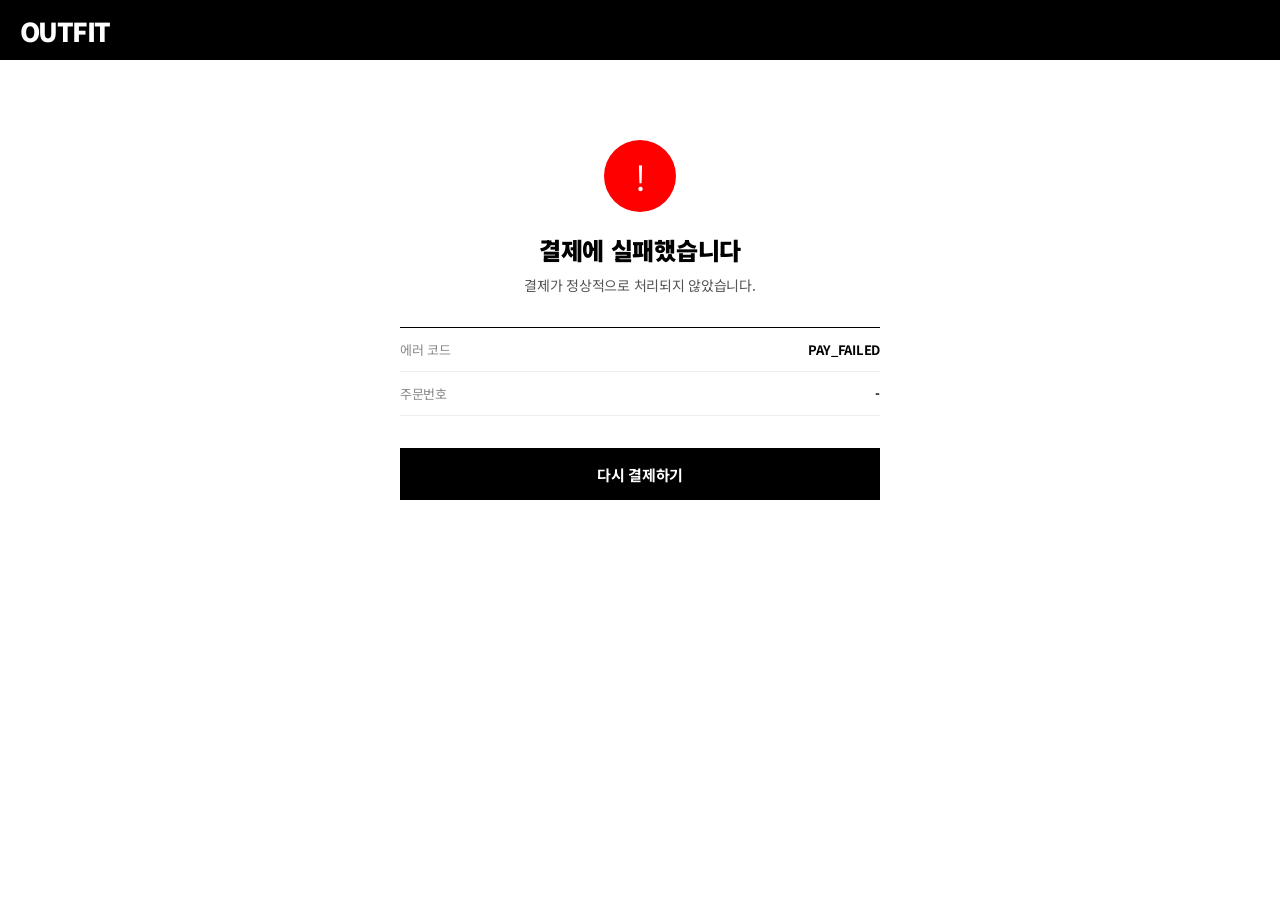
<file: fail.html>
<!DOCTYPE html>
<html lang="ko">
<head>
  <meta charset="UTF-8">
  <meta name="viewport" content="width=device-width, initial-scale=1.0">
  <title>결제 실패 | OUTFIT</title>
  <link rel="preconnect" href="https://fonts.googleapis.com">
  <link rel="preconnect" href="https://fonts.gstatic.com" crossorigin>
  <link href="https://fonts.googleapis.com/css2?family=Noto+Sans+KR:wght@400;700;900&display=swap" rel="stylesheet">
  <link rel="stylesheet" href="css/style.css">
</head>
<body>
  <header class="header">
    <div class="inner header__row">
      <h1><a href="index.html" class="logo">OUTFIT</a></h1>
    </div>
  </header>

  <main class="result">
    <div class="result__icon is-fail">!</div>
    <h1>결제에 실패했습니다</h1>
    <p class="r-message">결제가 정상적으로 처리되지 않았습니다.</p>
    <dl>
      <div><dt>에러 코드</dt><dd class="r-code">-</dd></div>
      <div><dt>주문번호</dt><dd class="r-order">-</dd></div>
    </dl>
    <a href="checkout.html" class="btn btn--black">다시 결제하기</a>
  </main>

  <script>
    (function () {
      const params = new URLSearchParams(location.search);
      let pending = null;
      try {
        pending = JSON.parse(sessionStorage.getItem('outfit_pending'));
      } catch (e) {}
      const orderId = params.get('orderId') || (pending && pending.orderId) || '';
      const code = params.get('code') || 'PAY_FAILED';
      const message = params.get('message') || '결제가 정상적으로 처리되지 않았습니다.';

      document.querySelector('.r-message').textContent = message;
      document.querySelector('.r-code').textContent = code;
      document.querySelector('.r-order').textContent = orderId || '-';

      // 실패 사유를 주문에 기록 (결제 대기 중인 주문만 바뀜)
      if (/^[\w-]{6,64}$/.test(orderId)) {
        fetch('/api/orders/' + orderId + '/fail', {
          method: 'POST',
          headers: { 'Content-Type': 'application/json' },
          body: JSON.stringify({ code, message })
        }).catch(() => {});
      }
      try {
        sessionStorage.removeItem('outfit_pending');
      } catch (e) {}
    })();
  </script>
</body>
</html>
</file>
<file: css/style.css>
/* ===== Base ===== */
:root {
  --black: #000;
  --white: #fff;
  --gray-50: #f7f7f7;
  --gray-100: #eee;
  --gray-300: #ccc;
  --gray-500: #888;
  --gray-700: #555;
  --red: #ff0000;
  --blue: #0078ff;
  --max: 1280px;
}

* { box-sizing: border-box; margin: 0; padding: 0; }
html { -webkit-text-size-adjust: 100%; }
body {
  font-family: "Noto Sans KR", -apple-system, BlinkMacSystemFont, "Malgun Gothic", sans-serif;
  font-size: 14px;
  color: var(--black);
  background: var(--white);
  letter-spacing: -0.02em;
}
a { color: inherit; text-decoration: none; }
button { font: inherit; color: inherit; background: none; border: 0; cursor: pointer; }
ul { list-style: none; }
img { display: block; max-width: 100%; }
.inner { max-width: var(--max); margin: 0 auto; padding: 0 20px; }
[hidden] { display: none !important; }
.blind { position: absolute; width: 1px; height: 1px; overflow: hidden; clip: rect(0 0 0 0); }

/* ===== Header ===== */
.top-banner {
  background: var(--blue);
  color: var(--white);
  text-align: center;
  font-size: 12px;
  padding: 8px 16px;
}
.header { background: var(--black); color: var(--white); position: sticky; top: 0; z-index: 50; }
.header__row { display: flex; align-items: center; gap: 24px; height: 60px; }
.logo { font-size: 26px; font-weight: 900; letter-spacing: -0.06em; }
.search {
  flex: 1;
  max-width: 420px;
  display: flex;
  align-items: center;
  background: #1f1f1f;
  border-radius: 4px;
  padding: 0 12px;
}
.search input {
  flex: 1;
  height: 36px;
  border: 0;
  background: transparent;
  color: var(--white);
  font: inherit;
  outline: none;
}
.search input::placeholder { color: #8a8a8a; }
.header__util { margin-left: auto; display: flex; gap: 20px; font-size: 13px; }
.cart-btn { position: relative; }
.cart-count {
  position: absolute;
  top: -8px;
  right: -14px;
  min-width: 18px;
  height: 18px;
  padding: 0 5px;
  border-radius: 9px;
  background: var(--white);
  color: var(--black);
  font-size: 11px;
  font-weight: 700;
  line-height: 18px;
  text-align: center;
}

.gnb { border-top: 1px solid #222; }
.gnb ul { display: flex; gap: 28px; height: 46px; align-items: center; overflow-x: auto; scrollbar-width: none; }
.gnb ul::-webkit-scrollbar { display: none; }
.gnb a { font-size: 15px; font-weight: 700; color: #9a9a9a; white-space: nowrap; padding: 13px 0; border-bottom: 2px solid transparent; }
.gnb a:hover { color: var(--white); }
.gnb a.is-active { color: var(--white); border-bottom-color: var(--white); }

/* ===== Hero ===== */
.hero { background: var(--gray-50); }
.hero__inner { display: flex; align-items: center; justify-content: space-between; gap: 24px; padding: 40px 20px; }
.hero__label { font-size: 12px; font-weight: 700; color: var(--blue); margin-bottom: 8px; }
.hero__title { font-size: 32px; font-weight: 900; line-height: 1.25; letter-spacing: -0.04em; }
.hero__desc { margin-top: 10px; color: var(--gray-700); }
.hero__badge {
  flex-shrink: 0;
  width: 140px;
  height: 140px;
  border-radius: 50%;
  background: var(--black);
  color: var(--white);
  display: grid;
  place-items: center;
  text-align: center;
  font-weight: 900;
  font-size: 22px;
  line-height: 1.2;
}

/* ===== Toolbar ===== */
.section-head { display: flex; align-items: flex-end; justify-content: space-between; gap: 16px; padding: 32px 0 16px; }
.section-head h2 { font-size: 22px; font-weight: 900; }
.section-head p { color: var(--gray-500); font-size: 13px; margin-top: 4px; }
.toolbar { display: flex; align-items: center; justify-content: space-between; gap: 12px; flex-wrap: wrap; padding-bottom: 16px; border-bottom: 1px solid var(--black); }
.chips { display: flex; gap: 6px; flex-wrap: wrap; }
.chip {
  height: 32px;
  padding: 0 14px;
  border: 1px solid var(--gray-300);
  border-radius: 16px;
  font-size: 13px;
  background: var(--white);
}
.chip.is-active { background: var(--black); border-color: var(--black); color: var(--white); }
.sort {
  height: 32px;
  border: 1px solid var(--gray-300);
  padding: 0 10px;
  font: inherit;
  font-size: 13px;
  background: var(--white);
}

/* ===== Product grid ===== */
.grid {
  display: grid;
  grid-template-columns: repeat(5, 1fr);
  gap: 32px 12px;
  padding: 24px 0 80px;
}
.card { position: relative; cursor: pointer; }
.card__thumb { position: relative; aspect-ratio: 5 / 6; background: var(--gray-50); overflow: hidden; }
.card__thumb img { width: 100%; height: 100%; object-fit: cover; transition: transform .3s; }
.card:hover .card__thumb img { transform: scale(1.04); }
.card__rank {
  position: absolute;
  top: 0;
  left: 0;
  min-width: 24px;
  height: 24px;
  padding: 0 6px;
  background: var(--black);
  color: var(--white);
  font-size: 12px;
  font-weight: 700;
  line-height: 24px;
  text-align: center;
}
.card__like {
  position: absolute;
  right: 8px;
  bottom: 8px;
  width: 28px;
  height: 28px;
  font-size: 18px;
  color: var(--white);
  text-shadow: 0 0 3px rgba(0, 0, 0, .4);
}
.card__like.is-on { color: var(--red); text-shadow: none; }
.card__info { padding-top: 10px; }
.card__brand { font-size: 12px; font-weight: 700; }
.card__name {
  margin-top: 4px;
  font-size: 13px;
  color: var(--gray-700);
  line-height: 1.4;
  display: -webkit-box;
  -webkit-line-clamp: 2;
  -webkit-box-orient: vertical;
  overflow: hidden;
}
.card__price { margin-top: 6px; display: flex; gap: 6px; align-items: baseline; }
.card__sale { color: var(--red); font-weight: 900; font-size: 14px; }
.card__amount { font-weight: 900; font-size: 14px; }
.card__meta { margin-top: 6px; font-size: 11px; color: var(--gray-500); }
.card__meta b { color: #ff9500; }
.tag { display: inline-block; margin-top: 6px; padding: 2px 5px; font-size: 10px; background: var(--gray-100); color: var(--gray-700); }
.empty { grid-column: 1 / -1; padding: 80px 0; text-align: center; color: var(--gray-500); }

/* ===== Modal (product detail) ===== */
.dim {
  position: fixed;
  inset: 0;
  background: rgba(0, 0, 0, .5);
  z-index: 100;
  display: none;
}
.dim.is-open { display: block; }
.modal {
  position: fixed;
  left: 50%;
  top: 50%;
  transform: translate(-50%, -50%);
  width: min(860px, calc(100% - 32px));
  max-height: calc(100% - 32px);
  overflow-y: auto;
  background: var(--white);
  z-index: 101;
  display: none;
}
.modal.is-open { display: grid; grid-template-columns: 1fr 1fr; }
.modal__thumb { background: var(--gray-50); aspect-ratio: 5 / 6; }
.modal__thumb img { width: 100%; height: 100%; object-fit: cover; }
.modal__body { padding: 28px 24px; display: flex; flex-direction: column; }
.modal__close { position: absolute; top: 10px; right: 12px; font-size: 26px; line-height: 1; }
.modal__brand { font-weight: 700; font-size: 13px; text-decoration: underline; }
.modal__name { font-size: 20px; font-weight: 700; margin-top: 8px; line-height: 1.4; }
.modal__price { margin-top: 16px; display: flex; gap: 8px; align-items: baseline; }
.modal__price del { color: var(--gray-500); font-size: 13px; }
.modal__price .card__sale, .modal__price .card__amount { font-size: 22px; }
.modal__label { margin-top: 24px; font-size: 13px; font-weight: 700; }
.sizes { display: flex; gap: 6px; flex-wrap: wrap; margin-top: 8px; }
.size {
  min-width: 52px;
  height: 40px;
  padding: 0 10px;
  border: 1px solid var(--gray-300);
  font-size: 13px;
}
.size.is-active { border-color: var(--black); background: var(--black); color: var(--white); }
.qty { display: inline-flex; margin-top: 8px; border: 1px solid var(--gray-300); }
.qty button { width: 36px; height: 36px; font-size: 16px; }
.qty input { width: 48px; border: 0; border-left: 1px solid var(--gray-300); border-right: 1px solid var(--gray-300); text-align: center; font: inherit; }
.modal__total { margin-top: auto; padding-top: 24px; display: flex; justify-content: space-between; font-weight: 700; }
.modal__total strong { font-size: 20px; font-weight: 900; }
.modal__btns { display: grid; grid-template-columns: 1fr 1fr; gap: 8px; margin-top: 16px; }

.btn {
  height: 52px;
  font-size: 15px;
  font-weight: 700;
  border: 1px solid var(--black);
  background: var(--white);
  display: inline-flex;
  align-items: center;
  justify-content: center;
}
.btn--black { background: var(--black); color: var(--white); }
.btn--blue { background: var(--blue); border-color: var(--blue); color: var(--white); }
.btn:disabled { opacity: .4; cursor: not-allowed; }

/* ===== Cart drawer ===== */
.drawer {
  position: fixed;
  top: 0;
  right: 0;
  width: min(420px, 100%);
  height: 100%;
  background: var(--white);
  z-index: 101;
  transform: translateX(100%);
  transition: transform .25s;
  display: flex;
  flex-direction: column;
}
.drawer.is-open { transform: none; }
.drawer__head { display: flex; justify-content: space-between; align-items: center; height: 60px; padding: 0 20px; border-bottom: 1px solid var(--black); }
.drawer__head h2 { font-size: 18px; font-weight: 900; }
.drawer__head button { font-size: 26px; }
.drawer__list { flex: 1; overflow-y: auto; padding: 0 20px; }
.drawer__foot { padding: 16px 20px 20px; border-top: 1px solid var(--gray-100); }
.drawer__sum { display: flex; justify-content: space-between; margin-bottom: 12px; font-weight: 700; }
.drawer__sum strong { font-size: 18px; font-weight: 900; }
.drawer__foot .btn { width: 100%; }

.line { display: flex; gap: 12px; padding: 16px 0; border-bottom: 1px solid var(--gray-100); }
.line__thumb { width: 72px; flex-shrink: 0; aspect-ratio: 5 / 6; background: var(--gray-50); }
.line__thumb img { width: 100%; height: 100%; object-fit: cover; }
.line__info { flex: 1; min-width: 0; }
.line__brand { font-size: 12px; font-weight: 700; }
.line__name { font-size: 13px; color: var(--gray-700); margin-top: 2px; }
.line__opt { font-size: 12px; color: var(--gray-500); margin-top: 4px; }
.line__bottom { display: flex; justify-content: space-between; align-items: center; margin-top: 8px; }
.line__bottom .qty { margin-top: 0; }
.line__bottom .qty button { width: 28px; height: 28px; }
.line__bottom .qty input { width: 36px; }
.line__price { font-weight: 900; }
.line__del { font-size: 12px; color: var(--gray-500); text-decoration: underline; }

/* ===== Toast ===== */
.toast {
  position: fixed;
  left: 50%;
  bottom: 32px;
  transform: translate(-50%, 20px);
  background: rgba(0, 0, 0, .85);
  color: var(--white);
  padding: 12px 20px;
  border-radius: 4px;
  font-size: 13px;
  opacity: 0;
  pointer-events: none;
  transition: .2s;
  z-index: 200;
}
.toast.is-show { opacity: 1; transform: translate(-50%, 0); }

/* ===== Checkout ===== */
.page-title { font-size: 24px; font-weight: 900; padding: 32px 0 16px; border-bottom: 1px solid var(--black); }
.checkout { display: grid; grid-template-columns: 1fr 380px; gap: 40px; padding: 24px 0 80px; align-items: start; }
.box + .box { margin-top: 32px; }
.box__title { font-size: 16px; font-weight: 900; padding-bottom: 12px; border-bottom: 1px solid var(--gray-100); }
.form-row { display: grid; grid-template-columns: 100px 1fr; align-items: center; gap: 12px; margin-top: 12px; }
.form-row label { font-size: 13px; color: var(--gray-700); }
.form-row input {
  height: 42px;
  padding: 0 12px;
  border: 1px solid var(--gray-300);
  font: inherit;
  outline: none;
}
.form-row input:focus { border-color: var(--black); }
.summary { position: sticky; top: 130px; border: 1px solid var(--black); padding: 20px; }
.summary__row { display: flex; justify-content: space-between; margin-top: 10px; font-size: 13px; }
.summary__row.is-total { margin-top: 16px; padding-top: 16px; border-top: 1px solid var(--gray-100); font-size: 15px; font-weight: 700; }
.summary__row.is-total strong { font-size: 22px; font-weight: 900; color: var(--blue); }
.summary .btn { width: 100%; margin-top: 20px; }
.notice { margin-top: 12px; font-size: 12px; color: var(--gray-500); line-height: 1.6; }
#payment-method, #agreement { margin: 0 -24px; }

/* ===== Result ===== */
.result { max-width: 520px; margin: 0 auto; padding: 80px 20px; text-align: center; }
.result__icon {
  width: 72px;
  height: 72px;
  margin: 0 auto 20px;
  border-radius: 50%;
  background: var(--black);
  color: var(--white);
  font-size: 34px;
  display: grid;
  place-items: center;
}
.result__icon.is-fail { background: var(--red); }
.result h1 { font-size: 24px; font-weight: 900; }
.result p { margin-top: 8px; color: var(--gray-700); }
.result dl { margin-top: 32px; text-align: left; border-top: 1px solid var(--black); }
.result dl div { display: flex; justify-content: space-between; gap: 16px; padding: 12px 0; border-bottom: 1px solid var(--gray-100); font-size: 13px; }
.result dt { color: var(--gray-500); flex-shrink: 0; }
.result dd { font-weight: 700; word-break: break-all; text-align: right; }
.result .btn { width: 100%; margin-top: 32px; }

/* ===== 품절 / 경고 ===== */
.card.is-soldout .card__thumb img { opacity: .45; }
.card__soldout {
  position: absolute;
  left: 50%;
  top: 50%;
  transform: translate(-50%, -50%);
  padding: 6px 14px;
  background: rgba(0, 0, 0, .75);
  color: var(--white);
  font-size: 13px;
  font-weight: 700;
}
.size { display: inline-flex; flex-direction: column; align-items: center; justify-content: center; line-height: 1.2; }
.size small { font-size: 10px; color: var(--red); }
.size.is-active small { color: #ffb3b3; }
.size.is-soldout { color: var(--gray-300); background: var(--gray-50); cursor: not-allowed; text-decoration: line-through; }
.size.is-soldout small { color: var(--gray-500); text-decoration: none; }
.warn { font-style: normal; color: var(--red); font-weight: 700; font-size: 12px; }
.link { color: var(--blue); text-decoration: underline; font-size: inherit; }
.muted { color: var(--gray-500); }
.block { display: block; margin-top: 2px; }
.mono { font-family: Consolas, Menlo, monospace; font-size: 12px; }
.check { display: inline-flex; align-items: center; gap: 6px; margin-top: 14px; font-size: 13px; cursor: pointer; }
.btn--small { height: 34px; padding: 0 14px; font-size: 13px; }

/* ===== 리뷰 (상품 상세) ===== */
.reviews { grid-column: 1 / -1; padding: 20px 24px 28px; border-top: 1px solid var(--gray-100); }
.reviews__title { font-size: 15px; font-weight: 900; }
.reviews__title span { color: var(--gray-500); }
.reviews__title b { margin-left: 6px; color: #ff9500; }
.reviews__empty { margin-top: 10px; color: var(--gray-500); font-size: 13px; }
.review { padding: 14px 0; border-bottom: 1px solid var(--gray-100); }
.review__head { display: flex; justify-content: space-between; gap: 8px; font-size: 12px; color: var(--gray-500); }
.review__body { margin-top: 6px; font-size: 13px; line-height: 1.6; white-space: pre-wrap; word-break: break-word; }
.stars { color: #ff9500; letter-spacing: 1px; }

/* ===== 탭 / 페이지 ===== */
.page { padding-bottom: 80px; min-height: 60vh; }
.page-title small { font-size: 14px; font-weight: 400; color: var(--gray-500); margin-left: 8px; }
.tabs { display: flex; border-bottom: 1px solid var(--gray-100); margin-top: 8px; }
.tab { flex: 0 0 auto; padding: 14px 18px; font-size: 15px; font-weight: 700; color: var(--gray-500); border-bottom: 2px solid transparent; margin-bottom: -1px; }
.tab.is-active { color: var(--black); border-bottom-color: var(--black); }
.panel { padding-top: 20px; }
.panel .toolbar { border-bottom: 0; }

/* ===== 로그인 ===== */
.auth { max-width: 420px; margin: 0 auto; padding: 48px 20px 80px; }
.auth .tabs { margin: 0 0 24px; }
.auth .tab { flex: 1; }
.field { margin-top: 14px; }
.field label { display: block; font-size: 13px; color: var(--gray-700); margin-bottom: 6px; }
.field input, .form-row select, .review-form textarea {
  width: 100%;
  height: 46px;
  padding: 0 12px;
  border: 1px solid var(--gray-300);
  font: inherit;
  outline: none;
  background: var(--white);
}
.field input:focus, .review-form textarea:focus { border-color: var(--black); }
.auth__form .btn { width: 100%; margin-top: 24px; }

/* ===== 마이페이지 ===== */
.order-row {
  display: flex;
  align-items: center;
  gap: 14px;
  width: 100%;
  padding: 14px 0;
  border-bottom: 1px solid var(--gray-100);
  text-align: left;
}
.order-row:hover { background: var(--gray-50); }
.order-row__thumb { width: 56px; flex-shrink: 0; aspect-ratio: 5 / 6; background: var(--gray-50); }
.order-row__thumb img { width: 100%; height: 100%; object-fit: cover; }
.order-row__info { flex: 1; min-width: 0; display: flex; flex-direction: column; gap: 3px; }
.order-row__date { font-size: 12px; color: var(--gray-500); overflow: hidden; text-overflow: ellipsis; white-space: nowrap; }
.order-row__name { font-size: 14px; }
.order-row__amount { font-size: 13px; font-weight: 700; }
.badge { display: inline-block; padding: 3px 8px; border-radius: 3px; font-size: 12px; font-weight: 700; white-space: nowrap; background: var(--gray-100); color: var(--gray-700); }
.badge--paid { background: #e6f1ff; color: var(--blue); }
.badge--preparing { background: #fff4e0; color: #b46b00; }
.badge--shipping { background: #e8f7ee; color: #1d7a3e; }
.badge--delivered { background: var(--black); color: var(--white); }
.badge--canceled, .badge--failed { background: #ffecec; color: #d40000; }
.order-detail .box__title { margin-top: 28px; }
.back-btn { color: var(--gray-700); font-size: 13px; }
.detail-head { display: flex; justify-content: space-between; align-items: flex-start; gap: 12px; margin-top: 16px; }
.detail-head h3 { font-size: 16px; word-break: break-all; }
.detail-head__date { font-size: 12px; color: var(--gray-500); }
.info-list div { display: flex; gap: 16px; padding: 10px 0; border-bottom: 1px solid var(--gray-100); font-size: 13px; }
.info-list dt { width: 90px; flex-shrink: 0; color: var(--gray-500); }
.info-list dd { flex: 1; word-break: break-all; }
.cancel-btn { width: 100%; margin-top: 28px; }
.line .btn--small { margin-top: 10px; }
.my-review { margin-top: 10px; padding: 10px; background: var(--gray-50); font-size: 13px; line-height: 1.5; }
.my-review .link { margin-left: 6px; font-size: 12px; color: var(--gray-500); }
.review-form { margin-top: 10px; }
.review-form textarea { height: 90px; padding: 10px 12px; resize: vertical; margin-top: 6px; }
.review-form .btn { margin-top: 6px; }
.star-pick button { font-size: 24px; color: var(--gray-300); padding: 0 2px; }
.star-pick button.is-on { color: #ff9500; }
.info-form { max-width: 560px; }
.info-form .btn { margin-top: 24px; width: 160px; }
.form-row input[readonly] { background: var(--gray-50); color: var(--gray-500); }

/* ===== 관리자 ===== */
.admin-badge { font-size: 11px; font-weight: 700; padding: 2px 6px; border: 1px solid var(--white); vertical-align: middle; margin-left: 6px; }
.table-wrap { overflow-x: auto; }
.table { width: 100%; border-collapse: collapse; font-size: 13px; }
.table th { text-align: left; padding: 10px 8px; border-top: 1px solid var(--black); border-bottom: 1px solid var(--gray-300); font-size: 12px; color: var(--gray-700); white-space: nowrap; }
.table td { padding: 10px 8px; border-bottom: 1px solid var(--gray-100); vertical-align: middle; }
.table .num { text-align: right; white-space: nowrap; }
.table tr.is-click { cursor: pointer; }
.table tr.is-click:hover td { background: var(--gray-50); }
.table tr.is-off td { opacity: .5; }
.table .empty { padding: 48px 0; }
.table--compact td { padding: 8px 4px; }
.thumb { width: 44px; aspect-ratio: 5 / 6; object-fit: cover; }
.stock-cell span { display: inline-block; margin: 0 8px 2px 0; font-size: 12px; color: var(--gray-700); white-space: nowrap; }
.stock-cell span.is-zero b { color: var(--red); }
.modal--panel { padding: 28px 24px; }
.modal--panel.is-open { display: block; }
.modal--panel .modal__close { top: 14px; right: 16px; }
.panel-title { font-size: 18px; font-weight: 900; display: flex; align-items: center; gap: 8px; }
.modal--panel .box__title { margin-top: 24px; }
.panel-btns { display: flex; gap: 8px; margin-top: 24px; }
.panel-btns .btn { flex: 1; }
.stock-inputs { display: flex; flex-wrap: wrap; gap: 8px; margin-top: 8px; }
.stock-inputs label { display: flex; flex-direction: column; gap: 4px; font-size: 12px; color: var(--gray-700); }
.stock-inputs input { width: 72px; height: 38px; padding: 0 8px; border: 1px solid var(--gray-300); font: inherit; }
.form-row input[type="color"] { padding: 2px; width: 80px; }
.result__btns { display: grid; gap: 8px; margin-top: 32px; }
.result__btns .btn { width: 100%; margin-top: 0; }

/* ===== Footer ===== */
.footer { background: var(--gray-50); padding: 32px 0 48px; font-size: 12px; color: var(--gray-500); line-height: 1.8; }
.footer strong { color: var(--black); font-size: 13px; }

/* ===== Responsive ===== */
@media (max-width: 1100px) { .grid { grid-template-columns: repeat(4, 1fr); } }
@media (max-width: 860px) {
  .grid { grid-template-columns: repeat(3, 1fr); }
  .checkout { grid-template-columns: 1fr; }
  .summary { position: static; }
  .header__util .hide-m { display: none; }
}
@media (max-width: 640px) {
  .inner { padding: 0 16px; }
  .header__row { gap: 12px; }
  .logo { font-size: 22px; }
  .search { display: none; }
  .hero__inner { padding: 28px 16px; }
  .hero__title { font-size: 24px; }
  .hero__badge { width: 96px; height: 96px; font-size: 16px; }
  .grid { grid-template-columns: repeat(2, 1fr); gap: 24px 8px; }
  .modal.is-open { grid-template-columns: 1fr; }
  .modal__thumb { aspect-ratio: 1 / 1; }
  .header__util { gap: 12px; font-size: 12px; }
  .tab { padding: 12px 12px; font-size: 14px; }
  .form-row { grid-template-columns: 1fr; gap: 6px; }
  #payment-method, #agreement { margin: 0 -16px; }
}
</file>
